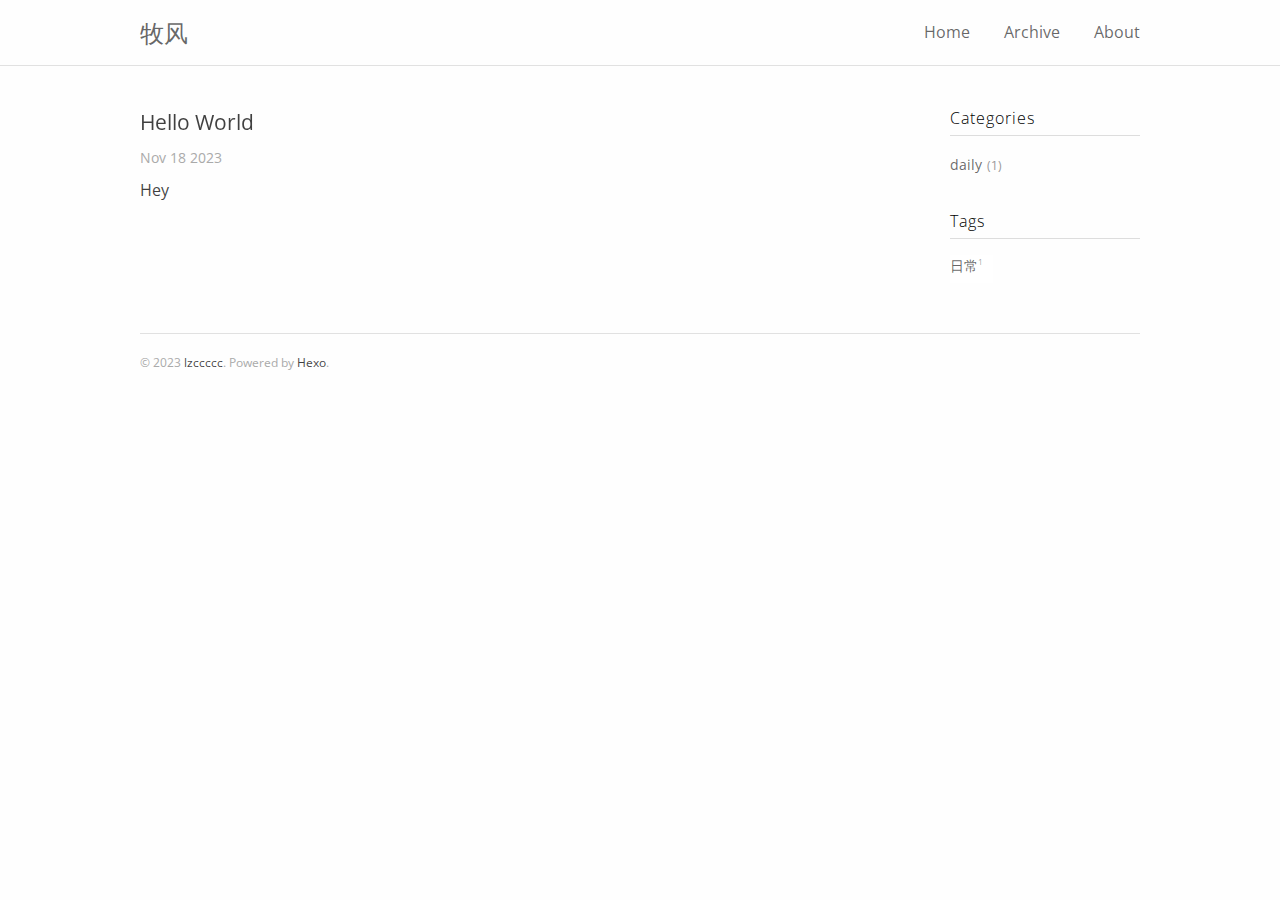
<file: index.html>
<!DOCTYPE html>
<html lang="">
  <head>
    
<meta charset="UTF-8"/>
<meta http-equiv="X-UA-Compatible" content="IE=edge" />
<meta name="viewport" content="width=device-width,user-scalable=no,initial-scale=1,minimum-scale=1,maximum-scale=1">


<meta http-equiv="Cache-Control" content="no-transform" />
<meta http-equiv="Cache-Control" content="no-siteapp" />



  <meta name="description" content="lzccccc"/>








    <link rel="alternate" href="/default" title="牧风" >




    <link rel="shortcut icon" type="image/x-icon" href="/favicon.ico?v=1.1"/>



<link rel="canonical" href="https://lzc.ink/"/>


<meta name="description" content="lzccccc">
<meta property="og:type" content="website">
<meta property="og:title" content="牧风">
<meta property="og:url" content="https://lzc.ink/index.html">
<meta property="og:site_name" content="牧风">
<meta property="og:description" content="lzccccc">
<meta property="og:locale" content="en_US">
<meta property="article:author" content="lzccccc">
<meta name="twitter:card" content="summary">


<link rel="stylesheet" type="text/css" href="/css/style.css?v=1.1"/>
<link href='https://fonts.googleapis.com/css?family=Open+Sans' rel='stylesheet'>





<script type="text/javascript">
  var themeConfig = {
    fancybox: {
      enable: false
    },
  };
</script>




    





    





    <title> 牧风 - lzccccc</title>
  <meta name="generator" content="Hexo 7.0.0"></head>

  <body>
    <div id="main-container">
      <header id="mnh-header"><div class="site-header-inner">
    <h1 class="site-title">
        <a href="/." class="logo">牧风</a>
    </h1>

    <nav id="nav-top">
        
            <ul id="menu-top" class="nav-top-items">
                
                    <li class="menu-item">
                        <a href="/">
                            
                            
                                Home
                            
                        </a>
                    </li>
                
                    <li class="menu-item">
                        <a href="/archives">
                            
                            
                                Archive
                            
                        </a>
                    </li>
                
                    <li class="menu-item">
                        <a href="/about">
                            
                            
                                About
                            
                        </a>
                    </li>
                
                
            </ul>
        
    </nav>

</div>

      </header>
      <div id="mnh-content">
        
    <div id="primary" class="home">
        
            
  <article class="post">
    <header class="post-header">
      <h1 class="post-title">
        
          <a class="post-link" href="/daily/hello-world/">Hello World</a>
        
      </h1>

      <time class="post-time">
          Nov 18 2023
      </time>
    </header>



    
        <div class="post-excerpt post-content">
            
            
              
            

            
              Hey
        </div>
            
          

    
  </article>

        
        
  <nav class="pagination">
    
    
  </nav>

    </div>
    <div id="secondary">
    

    
    <section id="tags" class="widget-area widget_categories">
        <h3 class="widget-title">Categories</h3>
        <ul class="category-list"><li class="category-list-item"><a class="category-list-link" href="/categories/daily/">daily</a><span class="category-list-count">1</span></li></ul>
    </section>


    
    <section id="tags" class="widget-area widget_tags">
        <h3 class="widget-title">Tags</h3>
        <ul class="tag-list" itemprop="keywords"><li class="tag-list-item"><a class="tag-list-link" href="/tags/%E6%97%A5%E5%B8%B8/" rel="tag">日常</a><span class="tag-list-count">1</span></li></ul>
    </section>


</div>


      </div>

      <footer id="mnh-footer"><span class="footer-content-container">
    <span class="footer-item">
        
            &copy;
        
        2023
    </span>
    
        
        <span class="footer-item footer-author">
            <a class="hexo-link" target="_blank" rel="noopener" href="https://github.com/mufengdot">lzccccc</a>.
        </span>
    
    <span class="footer-item powered-by">
        Powered by <a class="hexo-link" target="_blank" rel="noopener" href="https://hexo.io/">Hexo</a>.
    </span>
<!--
    
    
        <span class="footer-item footer-license">
            Licensed under <a class="hexo-link" target="_blank" rel="noopener" href="https://creativecommons.org/licenses/by-nc-sa/4.0/">CC-BY-NC-SA 4.0</a>.
        </span>
    
-->
</span>

      </footer>

      <div class="back-to-top" id="back-to-top">
        <i class="iconfont icon-up"></i>
      </div>
    </div>
    


    


    




  
    <script type="text/javascript" src="/lib/jquery/jquery-3.1.1.min.js"></script>
  

  

    <script type="text/javascript" src="/js/src/theme.js?v=1.1"></script>
<script type="text/javascript" src="/js/src/bootstrap.js?v=1.1"></script>

    

  </body>
</html>
</file>
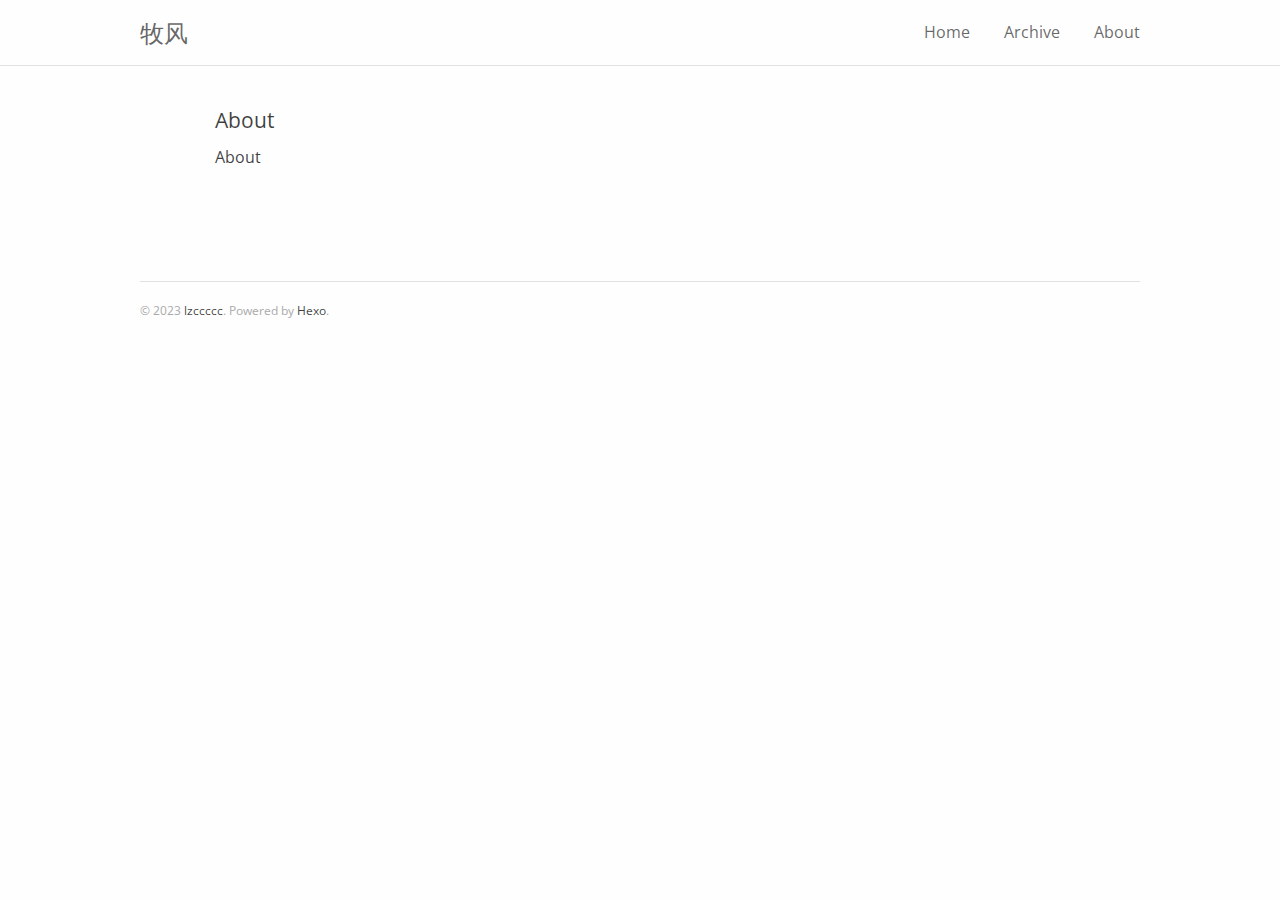
<file: about/index.html>
<!DOCTYPE html>
<html lang="">
  <head>
    
<meta charset="UTF-8"/>
<meta http-equiv="X-UA-Compatible" content="IE=edge" />
<meta name="viewport" content="width=device-width,user-scalable=no,initial-scale=1,minimum-scale=1,maximum-scale=1">


<meta http-equiv="Cache-Control" content="no-transform" />
<meta http-equiv="Cache-Control" content="no-siteapp" />



  <meta name="description" content="About"/>








    <link rel="alternate" href="/default" title="牧风" >




    <link rel="shortcut icon" type="image/x-icon" href="/favicon.ico?v=1.1"/>



<link rel="canonical" href="https://lzc.ink/about/"/>


<meta name="description" content="About">
<meta property="og:type" content="website">
<meta property="og:title" content="About">
<meta property="og:url" content="https://lzc.ink/about/index.html">
<meta property="og:site_name" content="牧风">
<meta property="og:description" content="About">
<meta property="og:locale" content="en_US">
<meta property="article:published_time" content="2023-11-18T14:26:11.000Z">
<meta property="article:modified_time" content="2023-11-18T14:56:36.914Z">
<meta property="article:author" content="lzccccc">
<meta name="twitter:card" content="summary">


<link rel="stylesheet" type="text/css" href="/css/style.css?v=1.1"/>
<link href='https://fonts.googleapis.com/css?family=Open+Sans' rel='stylesheet'>





<script type="text/javascript">
  var themeConfig = {
    fancybox: {
      enable: false
    },
  };
</script>




    





    





    <title> About - 牧风 </title>
  <meta name="generator" content="Hexo 7.0.0"></head>

  <body>
    <div id="main-container">
      <header id="mnh-header"><div class="site-header-inner">
    <h1 class="site-title">
        <a href="/." class="logo">牧风</a>
    </h1>

    <nav id="nav-top">
        
            <ul id="menu-top" class="nav-top-items">
                
                    <li class="menu-item">
                        <a href="/">
                            
                            
                                Home
                            
                        </a>
                    </li>
                
                    <li class="menu-item">
                        <a href="/archives">
                            
                            
                                Archive
                            
                        </a>
                    </li>
                
                    <li class="menu-item">
                        <a href="/about">
                            
                            
                                About
                            
                        </a>
                    </li>
                
                
            </ul>
        
    </nav>

</div>

      </header>
      <div id="mnh-content">
        
    <div id="primary">
        <article class="post">
            <header class="post-header">
                <h1 class="post-title">
                    About
                </h1>
            </header>
            <div class="post-content">
                <p>About</p>

            </div>
        </article>
    </div>

      </div>

      <footer id="mnh-footer"><span class="footer-content-container">
    <span class="footer-item">
        
            &copy;
        
        2023
    </span>
    
        
        <span class="footer-item footer-author">
            <a class="hexo-link" target="_blank" rel="noopener" href="https://github.com/mufengdot">lzccccc</a>.
        </span>
    
    <span class="footer-item powered-by">
        Powered by <a class="hexo-link" target="_blank" rel="noopener" href="https://hexo.io/">Hexo</a>.
    </span>
<!--
    
    
        <span class="footer-item footer-license">
            Licensed under <a class="hexo-link" target="_blank" rel="noopener" href="https://creativecommons.org/licenses/by-nc-sa/4.0/">CC-BY-NC-SA 4.0</a>.
        </span>
    
-->
</span>

      </footer>

      <div class="back-to-top" id="back-to-top">
        <i class="iconfont icon-up"></i>
      </div>
    </div>
    


    


    




  
    <script type="text/javascript" src="/lib/jquery/jquery-3.1.1.min.js"></script>
  

  

    <script type="text/javascript" src="/js/src/theme.js?v=1.1"></script>
<script type="text/javascript" src="/js/src/bootstrap.js?v=1.1"></script>

    

  </body>
</html>
</file>
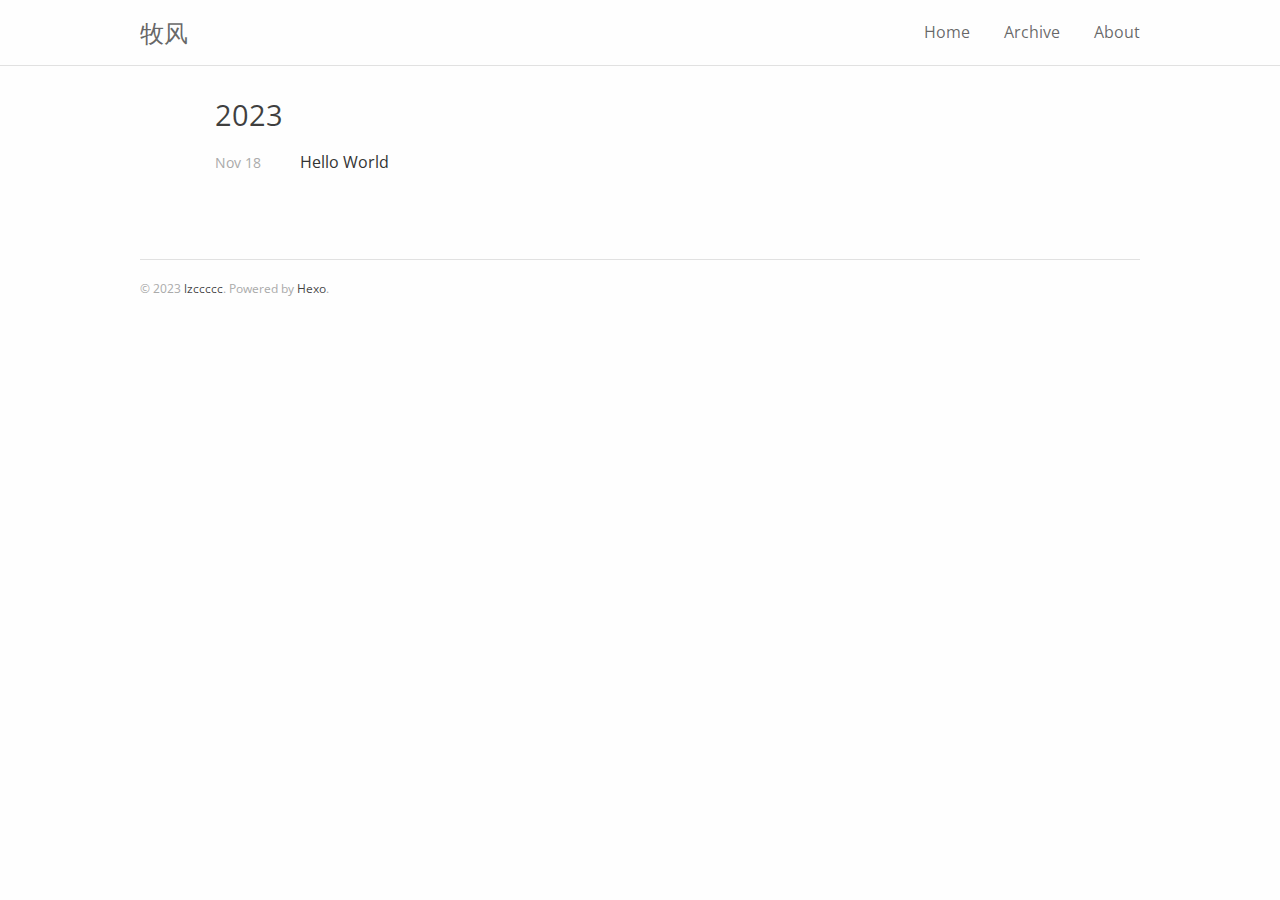
<file: archives/index.html>
<!DOCTYPE html>
<html lang="">
  <head>
    
<meta charset="UTF-8"/>
<meta http-equiv="X-UA-Compatible" content="IE=edge" />
<meta name="viewport" content="width=device-width,user-scalable=no,initial-scale=1,minimum-scale=1,maximum-scale=1">


<meta http-equiv="Cache-Control" content="no-transform" />
<meta http-equiv="Cache-Control" content="no-siteapp" />



  <meta name="description" content="lzccccc"/>








    <link rel="alternate" href="/default" title="牧风" >




    <link rel="shortcut icon" type="image/x-icon" href="/favicon.ico?v=1.1"/>



<link rel="canonical" href="https://lzc.ink/archives/"/>


<meta name="description" content="lzccccc">
<meta property="og:type" content="website">
<meta property="og:title" content="牧风">
<meta property="og:url" content="https://lzc.ink/archives/index.html">
<meta property="og:site_name" content="牧风">
<meta property="og:description" content="lzccccc">
<meta property="og:locale" content="en_US">
<meta property="article:author" content="lzccccc">
<meta name="twitter:card" content="summary">


<link rel="stylesheet" type="text/css" href="/css/style.css?v=1.1"/>
<link href='https://fonts.googleapis.com/css?family=Open+Sans' rel='stylesheet'>





<script type="text/javascript">
  var themeConfig = {
    fancybox: {
      enable: false
    },
  };
</script>




    





    





    <title>
  
    Archives - 牧风
  
</title>
  <meta name="generator" content="Hexo 7.0.0"></head>

  <body>
    <div id="main-container">
      <header id="mnh-header"><div class="site-header-inner">
    <h1 class="site-title">
        <a href="/." class="logo">牧风</a>
    </h1>

    <nav id="nav-top">
        
            <ul id="menu-top" class="nav-top-items">
                
                    <li class="menu-item">
                        <a href="/">
                            
                            
                                Home
                            
                        </a>
                    </li>
                
                    <li class="menu-item">
                        <a href="/archives">
                            
                            
                                Archive
                            
                        </a>
                    </li>
                
                    <li class="menu-item">
                        <a href="/about">
                            
                            
                                About
                            
                        </a>
                    </li>
                
                
            </ul>
        
    </nav>

</div>

      </header>
      <div id="mnh-content">
        
  
<div id="primary">
  <section id="archive" class="archive">
    
      
    

    
      
        
        

        
          
          <div class="collection-title">
            <h2 class="archive-year">2023</h2>
          </div>
        
      

      <div class="archive-post">
        <span class="archive-post-time">
          
            Nov 18
          
        </span>
        <span class="archive-post-title">
          <a href="/daily/hello-world/" class="archive-post-link">
            Hello World
          </a>
        </span>
      </div>
    
  </section>
 </div>

  
  <nav class="pagination">
    
    
  </nav>



      </div>

      <footer id="mnh-footer"><span class="footer-content-container">
    <span class="footer-item">
        
            &copy;
        
        2023
    </span>
    
        
        <span class="footer-item footer-author">
            <a class="hexo-link" target="_blank" rel="noopener" href="https://github.com/mufengdot">lzccccc</a>.
        </span>
    
    <span class="footer-item powered-by">
        Powered by <a class="hexo-link" target="_blank" rel="noopener" href="https://hexo.io/">Hexo</a>.
    </span>
<!--
    
    
        <span class="footer-item footer-license">
            Licensed under <a class="hexo-link" target="_blank" rel="noopener" href="https://creativecommons.org/licenses/by-nc-sa/4.0/">CC-BY-NC-SA 4.0</a>.
        </span>
    
-->
</span>

      </footer>

      <div class="back-to-top" id="back-to-top">
        <i class="iconfont icon-up"></i>
      </div>
    </div>
    


    


    




  
    <script type="text/javascript" src="/lib/jquery/jquery-3.1.1.min.js"></script>
  

  

    <script type="text/javascript" src="/js/src/theme.js?v=1.1"></script>
<script type="text/javascript" src="/js/src/bootstrap.js?v=1.1"></script>

    

  </body>
</html>
</file>
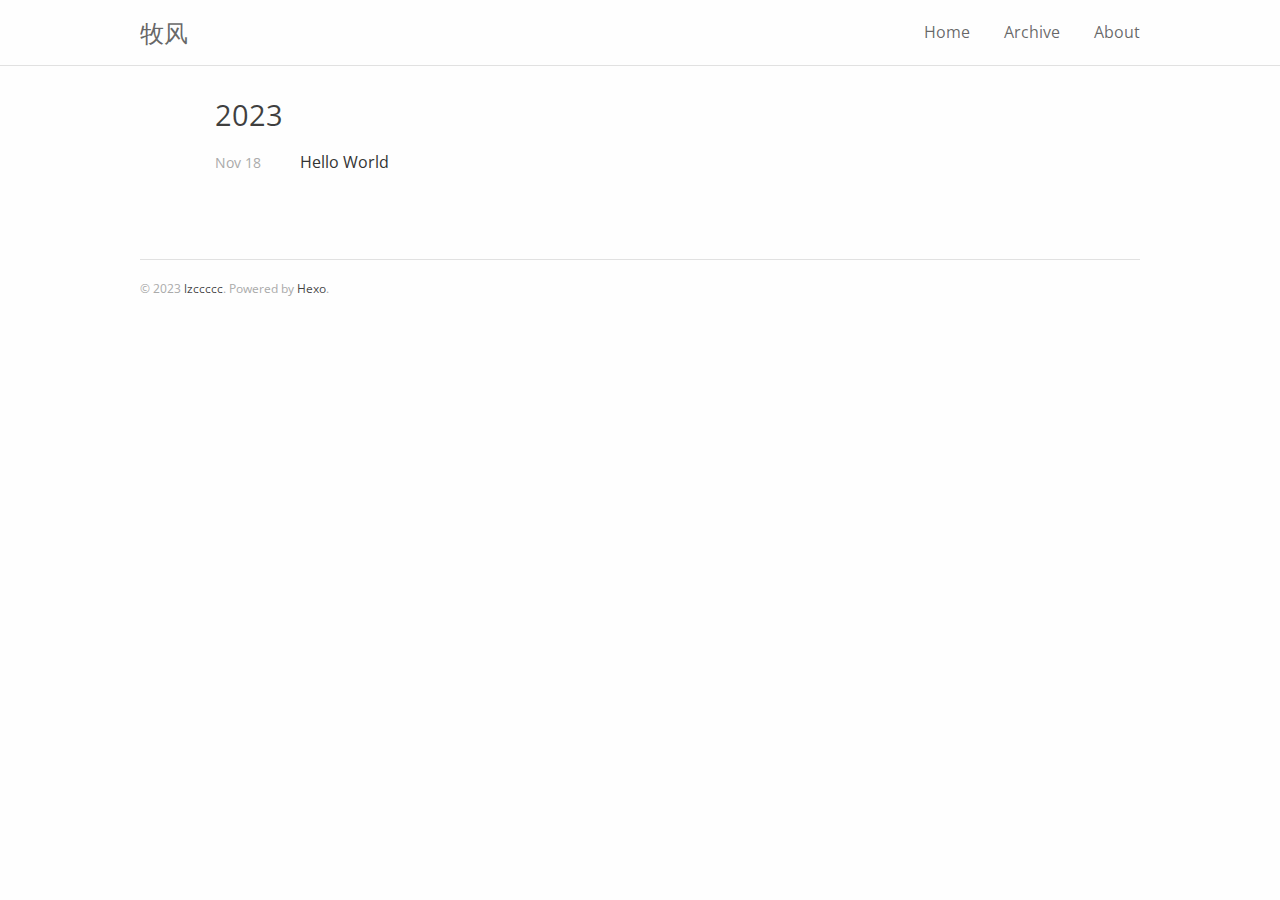
<file: archives/2023/index.html>
<!DOCTYPE html>
<html lang="">
  <head>
    
<meta charset="UTF-8"/>
<meta http-equiv="X-UA-Compatible" content="IE=edge" />
<meta name="viewport" content="width=device-width,user-scalable=no,initial-scale=1,minimum-scale=1,maximum-scale=1">


<meta http-equiv="Cache-Control" content="no-transform" />
<meta http-equiv="Cache-Control" content="no-siteapp" />



  <meta name="description" content="lzccccc"/>








    <link rel="alternate" href="/default" title="牧风" >




    <link rel="shortcut icon" type="image/x-icon" href="/favicon.ico?v=1.1"/>



<link rel="canonical" href="https://lzc.ink/archives/2023/"/>


<meta name="description" content="lzccccc">
<meta property="og:type" content="website">
<meta property="og:title" content="牧风">
<meta property="og:url" content="https://lzc.ink/archives/2023/index.html">
<meta property="og:site_name" content="牧风">
<meta property="og:description" content="lzccccc">
<meta property="og:locale" content="en_US">
<meta property="article:author" content="lzccccc">
<meta name="twitter:card" content="summary">


<link rel="stylesheet" type="text/css" href="/css/style.css?v=1.1"/>
<link href='https://fonts.googleapis.com/css?family=Open+Sans' rel='stylesheet'>





<script type="text/javascript">
  var themeConfig = {
    fancybox: {
      enable: false
    },
  };
</script>




    





    





    <title>
  
    Archives - 牧风
  
</title>
  <meta name="generator" content="Hexo 7.0.0"></head>

  <body>
    <div id="main-container">
      <header id="mnh-header"><div class="site-header-inner">
    <h1 class="site-title">
        <a href="/." class="logo">牧风</a>
    </h1>

    <nav id="nav-top">
        
            <ul id="menu-top" class="nav-top-items">
                
                    <li class="menu-item">
                        <a href="/">
                            
                            
                                Home
                            
                        </a>
                    </li>
                
                    <li class="menu-item">
                        <a href="/archives">
                            
                            
                                Archive
                            
                        </a>
                    </li>
                
                    <li class="menu-item">
                        <a href="/about">
                            
                            
                                About
                            
                        </a>
                    </li>
                
                
            </ul>
        
    </nav>

</div>

      </header>
      <div id="mnh-content">
        
  
<div id="primary">
  <section id="archive" class="archive">
    
      
    

    
      
        
        

        
          
          <div class="collection-title">
            <h2 class="archive-year">2023</h2>
          </div>
        
      

      <div class="archive-post">
        <span class="archive-post-time">
          
            Nov 18
          
        </span>
        <span class="archive-post-title">
          <a href="/daily/hello-world/" class="archive-post-link">
            Hello World
          </a>
        </span>
      </div>
    
  </section>
 </div>

  
  <nav class="pagination">
    
    
  </nav>



      </div>

      <footer id="mnh-footer"><span class="footer-content-container">
    <span class="footer-item">
        
            &copy;
        
        2023
    </span>
    
        
        <span class="footer-item footer-author">
            <a class="hexo-link" target="_blank" rel="noopener" href="https://github.com/mufengdot">lzccccc</a>.
        </span>
    
    <span class="footer-item powered-by">
        Powered by <a class="hexo-link" target="_blank" rel="noopener" href="https://hexo.io/">Hexo</a>.
    </span>
<!--
    
    
        <span class="footer-item footer-license">
            Licensed under <a class="hexo-link" target="_blank" rel="noopener" href="https://creativecommons.org/licenses/by-nc-sa/4.0/">CC-BY-NC-SA 4.0</a>.
        </span>
    
-->
</span>

      </footer>

      <div class="back-to-top" id="back-to-top">
        <i class="iconfont icon-up"></i>
      </div>
    </div>
    


    


    




  
    <script type="text/javascript" src="/lib/jquery/jquery-3.1.1.min.js"></script>
  

  

    <script type="text/javascript" src="/js/src/theme.js?v=1.1"></script>
<script type="text/javascript" src="/js/src/bootstrap.js?v=1.1"></script>

    

  </body>
</html>
</file>
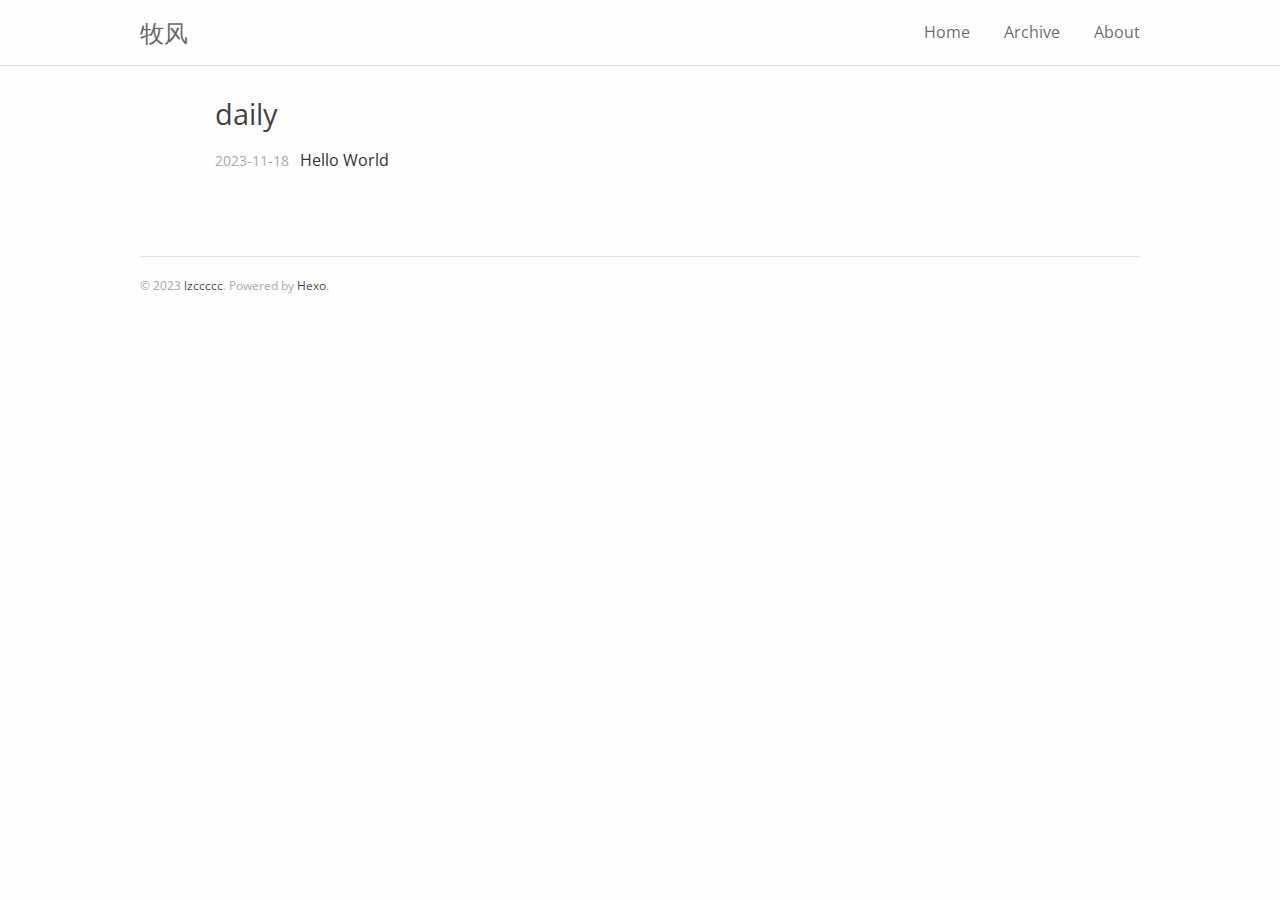
<file: categories/daily/index.html>
<!DOCTYPE html>
<html lang="">
  <head>
    
<meta charset="UTF-8"/>
<meta http-equiv="X-UA-Compatible" content="IE=edge" />
<meta name="viewport" content="width=device-width,user-scalable=no,initial-scale=1,minimum-scale=1,maximum-scale=1">


<meta http-equiv="Cache-Control" content="no-transform" />
<meta http-equiv="Cache-Control" content="no-siteapp" />



  <meta name="description" content="lzccccc"/>








    <link rel="alternate" href="/default" title="牧风" >




    <link rel="shortcut icon" type="image/x-icon" href="/favicon.ico?v=1.1"/>



<link rel="canonical" href="https://lzc.ink/categories/daily/"/>


<meta name="description" content="lzccccc">
<meta property="og:type" content="website">
<meta property="og:title" content="牧风">
<meta property="og:url" content="https://lzc.ink/categories/daily/index.html">
<meta property="og:site_name" content="牧风">
<meta property="og:description" content="lzccccc">
<meta property="og:locale" content="en_US">
<meta property="article:author" content="lzccccc">
<meta name="twitter:card" content="summary">


<link rel="stylesheet" type="text/css" href="/css/style.css?v=1.1"/>
<link href='https://fonts.googleapis.com/css?family=Open+Sans' rel='stylesheet'>





<script type="text/javascript">
  var themeConfig = {
    fancybox: {
      enable: false
    },
  };
</script>




    





    





    <title>
  
    daily - 牧风
  
</title>
  <meta name="generator" content="Hexo 7.0.0"></head>

  <body>
    <div id="main-container">
      <header id="mnh-header"><div class="site-header-inner">
    <h1 class="site-title">
        <a href="/." class="logo">牧风</a>
    </h1>

    <nav id="nav-top">
        
            <ul id="menu-top" class="nav-top-items">
                
                    <li class="menu-item">
                        <a href="/">
                            
                            
                                Home
                            
                        </a>
                    </li>
                
                    <li class="menu-item">
                        <a href="/archives">
                            
                            
                                Archive
                            
                        </a>
                    </li>
                
                    <li class="menu-item">
                        <a href="/about">
                            
                            
                                About
                            
                        </a>
                    </li>
                
                
            </ul>
        
    </nav>

</div>

      </header>
      <div id="mnh-content">
        
  
<div id="primary">
  <section id="archive" class="archive">
    
      
        <div class="archive-title category">
          <h2 class="archive-name">daily</h2>
        </div>
      
    

    
      

      <div class="archive-post">
        <span class="archive-post-time">
          
            2023-11-18
          
        </span>
        <span class="archive-post-title">
          <a href="/daily/hello-world/" class="archive-post-link">
            Hello World
          </a>
        </span>
      </div>
    
  </section>
 </div>

  
  <nav class="pagination">
    
    
  </nav>



      </div>

      <footer id="mnh-footer"><span class="footer-content-container">
    <span class="footer-item">
        
            &copy;
        
        2023
    </span>
    
        
        <span class="footer-item footer-author">
            <a class="hexo-link" target="_blank" rel="noopener" href="https://github.com/mufengdot">lzccccc</a>.
        </span>
    
    <span class="footer-item powered-by">
        Powered by <a class="hexo-link" target="_blank" rel="noopener" href="https://hexo.io/">Hexo</a>.
    </span>
<!--
    
    
        <span class="footer-item footer-license">
            Licensed under <a class="hexo-link" target="_blank" rel="noopener" href="https://creativecommons.org/licenses/by-nc-sa/4.0/">CC-BY-NC-SA 4.0</a>.
        </span>
    
-->
</span>

      </footer>

      <div class="back-to-top" id="back-to-top">
        <i class="iconfont icon-up"></i>
      </div>
    </div>
    


    


    




  
    <script type="text/javascript" src="/lib/jquery/jquery-3.1.1.min.js"></script>
  

  

    <script type="text/javascript" src="/js/src/theme.js?v=1.1"></script>
<script type="text/javascript" src="/js/src/bootstrap.js?v=1.1"></script>

    

  </body>
</html>
</file>
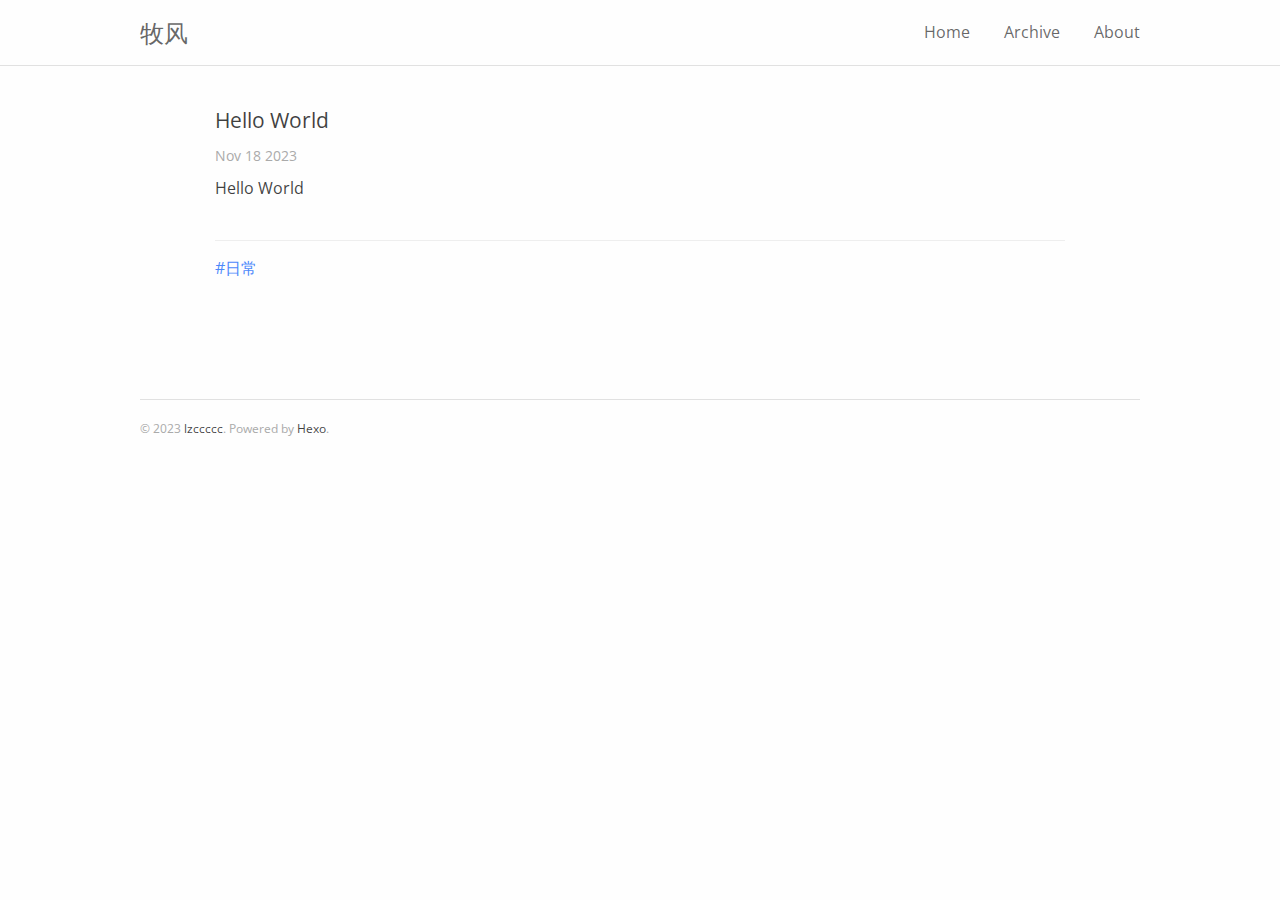
<file: daily/hello-world/index.html>
<!DOCTYPE html>
<html lang="">
  <head>
    
<meta charset="UTF-8"/>
<meta http-equiv="X-UA-Compatible" content="IE=edge" />
<meta name="viewport" content="width=device-width,user-scalable=no,initial-scale=1,minimum-scale=1,maximum-scale=1">


<meta http-equiv="Cache-Control" content="no-transform" />
<meta http-equiv="Cache-Control" content="no-siteapp" />



  <meta name="description" content="Hello World"/>




  <meta name="keywords" content="日常," />





    <link rel="alternate" href="/default" title="牧风" >




    <link rel="shortcut icon" type="image/x-icon" href="/favicon.ico?v=1.1"/>



<link rel="canonical" href="https://lzc.ink/daily/hello-world/"/>


<meta name="description" content="Hey">
<meta property="og:type" content="article">
<meta property="og:title" content="Hello World">
<meta property="og:url" content="https://lzc.ink/daily/hello-world/index.html">
<meta property="og:site_name" content="牧风">
<meta property="og:description" content="Hey">
<meta property="og:locale" content="en_US">
<meta property="article:published_time" content="2023-11-18T15:06:55.000Z">
<meta property="article:modified_time" content="2023-11-20T15:11:35.509Z">
<meta property="article:author" content="lzccccc">
<meta property="article:tag" content="日常">
<meta name="twitter:card" content="summary">


<link rel="stylesheet" type="text/css" href="/css/style.css?v=1.1"/>
<link href='https://fonts.googleapis.com/css?family=Open+Sans' rel='stylesheet'>





<script type="text/javascript">
  var themeConfig = {
    fancybox: {
      enable: false
    },
  };
</script>




    





    





    <title> Hello World - 牧风 </title>
  <meta name="generator" content="Hexo 7.0.0"></head>

  <body>
    <div id="main-container">
      <header id="mnh-header"><div class="site-header-inner">
    <h1 class="site-title">
        <a href="/." class="logo">牧风</a>
    </h1>

    <nav id="nav-top">
        
            <ul id="menu-top" class="nav-top-items">
                
                    <li class="menu-item">
                        <a href="/">
                            
                            
                                Home
                            
                        </a>
                    </li>
                
                    <li class="menu-item">
                        <a href="/archives">
                            
                            
                                Archive
                            
                        </a>
                    </li>
                
                    <li class="menu-item">
                        <a href="/about">
                            
                            
                                About
                            
                        </a>
                    </li>
                
                
            </ul>
        
    </nav>

</div>

      </header>
      <div id="mnh-content">
        
    <div id="primary">
        
  <article class="post">
    <header class="post-header">
      <h1 class="post-title">
        
          Hello World
        
      </h1>

      <time class="post-time">
          Nov 18 2023
      </time>
    </header>



    
            <div class="post-content">
            <p>Hello World</p>

            </div>
          

    
      <footer class="post-footer">
		
		<div class="post-tags">
		  
			<a href="/tags/%E6%97%A5%E5%B8%B8/">日常</a>
		  
		</div>
		

        
        
  <nav class="post-nav">
    
    
  </nav>

        
  <div class="comments" id="comments">
    
  </div>


      </footer>
    
  </article>

    </div>

      </div>

      <footer id="mnh-footer"><span class="footer-content-container">
    <span class="footer-item">
        
            &copy;
        
        2023
    </span>
    
        
        <span class="footer-item footer-author">
            <a class="hexo-link" target="_blank" rel="noopener" href="https://github.com/mufengdot">lzccccc</a>.
        </span>
    
    <span class="footer-item powered-by">
        Powered by <a class="hexo-link" target="_blank" rel="noopener" href="https://hexo.io/">Hexo</a>.
    </span>
<!--
    
    
        <span class="footer-item footer-license">
            Licensed under <a class="hexo-link" target="_blank" rel="noopener" href="https://creativecommons.org/licenses/by-nc-sa/4.0/">CC-BY-NC-SA 4.0</a>.
        </span>
    
-->
</span>

      </footer>

      <div class="back-to-top" id="back-to-top">
        <i class="iconfont icon-up"></i>
      </div>
    </div>
    


    


    




  
    <script type="text/javascript" src="/lib/jquery/jquery-3.1.1.min.js"></script>
  

  

    <script type="text/javascript" src="/js/src/theme.js?v=1.1"></script>
<script type="text/javascript" src="/js/src/bootstrap.js?v=1.1"></script>

    

  </body>
</html>
</file>
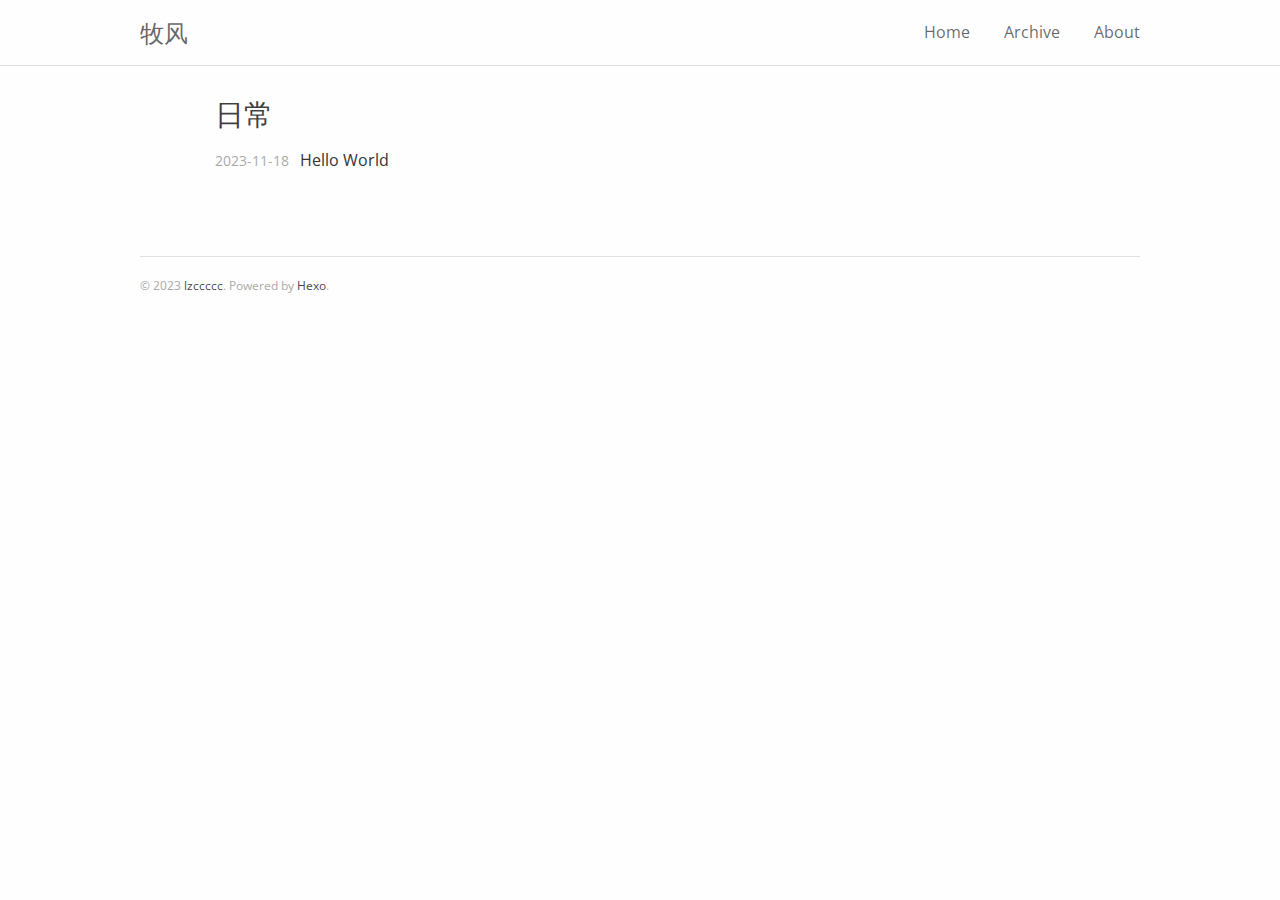
<file: tags/日常/index.html>
<!DOCTYPE html>
<html lang="">
  <head>
    
<meta charset="UTF-8"/>
<meta http-equiv="X-UA-Compatible" content="IE=edge" />
<meta name="viewport" content="width=device-width,user-scalable=no,initial-scale=1,minimum-scale=1,maximum-scale=1">


<meta http-equiv="Cache-Control" content="no-transform" />
<meta http-equiv="Cache-Control" content="no-siteapp" />



  <meta name="description" content="lzccccc"/>








    <link rel="alternate" href="/default" title="牧风" >




    <link rel="shortcut icon" type="image/x-icon" href="/favicon.ico?v=1.1"/>



<link rel="canonical" href="https://lzc.ink/tags/日常/"/>


<meta name="description" content="lzccccc">
<meta property="og:type" content="website">
<meta property="og:title" content="牧风">
<meta property="og:url" content="https://lzc.ink/tags/%E6%97%A5%E5%B8%B8/index.html">
<meta property="og:site_name" content="牧风">
<meta property="og:description" content="lzccccc">
<meta property="og:locale" content="en_US">
<meta property="article:author" content="lzccccc">
<meta name="twitter:card" content="summary">


<link rel="stylesheet" type="text/css" href="/css/style.css?v=1.1"/>
<link href='https://fonts.googleapis.com/css?family=Open+Sans' rel='stylesheet'>





<script type="text/javascript">
  var themeConfig = {
    fancybox: {
      enable: false
    },
  };
</script>




    





    





    <title>
  
    日常 - 牧风
  
</title>
  <meta name="generator" content="Hexo 7.0.0"></head>

  <body>
    <div id="main-container">
      <header id="mnh-header"><div class="site-header-inner">
    <h1 class="site-title">
        <a href="/." class="logo">牧风</a>
    </h1>

    <nav id="nav-top">
        
            <ul id="menu-top" class="nav-top-items">
                
                    <li class="menu-item">
                        <a href="/">
                            
                            
                                Home
                            
                        </a>
                    </li>
                
                    <li class="menu-item">
                        <a href="/archives">
                            
                            
                                Archive
                            
                        </a>
                    </li>
                
                    <li class="menu-item">
                        <a href="/about">
                            
                            
                                About
                            
                        </a>
                    </li>
                
                
            </ul>
        
    </nav>

</div>

      </header>
      <div id="mnh-content">
        
  
<div id="primary">
  <section id="archive" class="archive">
    
      
        <div class="archive-title tag">
          <h2 class="archive-name">日常</h2>
        </div>
      
    

    
      

      <div class="archive-post">
        <span class="archive-post-time">
          
            2023-11-18
          
        </span>
        <span class="archive-post-title">
          <a href="/daily/hello-world/" class="archive-post-link">
            Hello World
          </a>
        </span>
      </div>
    
  </section>
 </div>

  
  <nav class="pagination">
    
    
  </nav>



      </div>

      <footer id="mnh-footer"><span class="footer-content-container">
    <span class="footer-item">
        
            &copy;
        
        2023
    </span>
    
        
        <span class="footer-item footer-author">
            <a class="hexo-link" target="_blank" rel="noopener" href="https://github.com/mufengdot">lzccccc</a>.
        </span>
    
    <span class="footer-item powered-by">
        Powered by <a class="hexo-link" target="_blank" rel="noopener" href="https://hexo.io/">Hexo</a>.
    </span>
<!--
    
    
        <span class="footer-item footer-license">
            Licensed under <a class="hexo-link" target="_blank" rel="noopener" href="https://creativecommons.org/licenses/by-nc-sa/4.0/">CC-BY-NC-SA 4.0</a>.
        </span>
    
-->
</span>

      </footer>

      <div class="back-to-top" id="back-to-top">
        <i class="iconfont icon-up"></i>
      </div>
    </div>
    


    


    




  
    <script type="text/javascript" src="/lib/jquery/jquery-3.1.1.min.js"></script>
  

  

    <script type="text/javascript" src="/js/src/theme.js?v=1.1"></script>
<script type="text/javascript" src="/js/src/bootstrap.js?v=1.1"></script>

    

  </body>
</html>
</file>
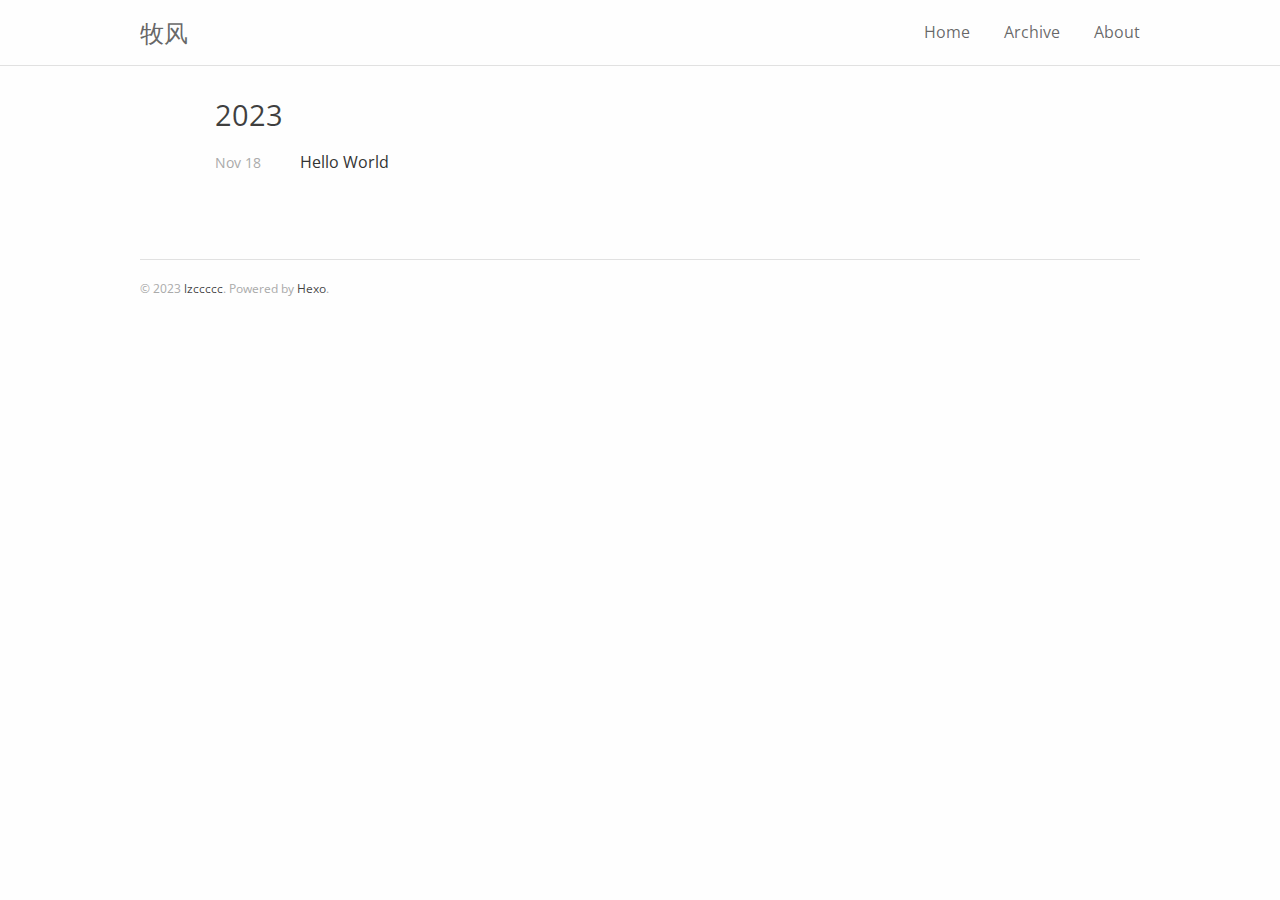
<file: archives/2023/11/index.html>
<!DOCTYPE html>
<html lang="">
  <head>
    
<meta charset="UTF-8"/>
<meta http-equiv="X-UA-Compatible" content="IE=edge" />
<meta name="viewport" content="width=device-width,user-scalable=no,initial-scale=1,minimum-scale=1,maximum-scale=1">


<meta http-equiv="Cache-Control" content="no-transform" />
<meta http-equiv="Cache-Control" content="no-siteapp" />



  <meta name="description" content="lzccccc"/>








    <link rel="alternate" href="/default" title="牧风" >




    <link rel="shortcut icon" type="image/x-icon" href="/favicon.ico?v=1.1"/>



<link rel="canonical" href="https://lzc.ink/archives/2023/11/"/>


<meta name="description" content="lzccccc">
<meta property="og:type" content="website">
<meta property="og:title" content="牧风">
<meta property="og:url" content="https://lzc.ink/archives/2023/11/index.html">
<meta property="og:site_name" content="牧风">
<meta property="og:description" content="lzccccc">
<meta property="og:locale" content="en_US">
<meta property="article:author" content="lzccccc">
<meta name="twitter:card" content="summary">


<link rel="stylesheet" type="text/css" href="/css/style.css?v=1.1"/>
<link href='https://fonts.googleapis.com/css?family=Open+Sans' rel='stylesheet'>





<script type="text/javascript">
  var themeConfig = {
    fancybox: {
      enable: false
    },
  };
</script>




    





    





    <title>
  
    Archives - 牧风
  
</title>
  <meta name="generator" content="Hexo 7.0.0"></head>

  <body>
    <div id="main-container">
      <header id="mnh-header"><div class="site-header-inner">
    <h1 class="site-title">
        <a href="/." class="logo">牧风</a>
    </h1>

    <nav id="nav-top">
        
            <ul id="menu-top" class="nav-top-items">
                
                    <li class="menu-item">
                        <a href="/">
                            
                            
                                Home
                            
                        </a>
                    </li>
                
                    <li class="menu-item">
                        <a href="/archives">
                            
                            
                                Archive
                            
                        </a>
                    </li>
                
                    <li class="menu-item">
                        <a href="/about">
                            
                            
                                About
                            
                        </a>
                    </li>
                
                
            </ul>
        
    </nav>

</div>

      </header>
      <div id="mnh-content">
        
  
<div id="primary">
  <section id="archive" class="archive">
    
      
    

    
      
        
        

        
          
          <div class="collection-title">
            <h2 class="archive-year">2023</h2>
          </div>
        
      

      <div class="archive-post">
        <span class="archive-post-time">
          
            Nov 18
          
        </span>
        <span class="archive-post-title">
          <a href="/daily/hello-world/" class="archive-post-link">
            Hello World
          </a>
        </span>
      </div>
    
  </section>
 </div>

  
  <nav class="pagination">
    
    
  </nav>



      </div>

      <footer id="mnh-footer"><span class="footer-content-container">
    <span class="footer-item">
        
            &copy;
        
        2023
    </span>
    
        
        <span class="footer-item footer-author">
            <a class="hexo-link" target="_blank" rel="noopener" href="https://github.com/mufengdot">lzccccc</a>.
        </span>
    
    <span class="footer-item powered-by">
        Powered by <a class="hexo-link" target="_blank" rel="noopener" href="https://hexo.io/">Hexo</a>.
    </span>
<!--
    
    
        <span class="footer-item footer-license">
            Licensed under <a class="hexo-link" target="_blank" rel="noopener" href="https://creativecommons.org/licenses/by-nc-sa/4.0/">CC-BY-NC-SA 4.0</a>.
        </span>
    
-->
</span>

      </footer>

      <div class="back-to-top" id="back-to-top">
        <i class="iconfont icon-up"></i>
      </div>
    </div>
    


    


    




  
    <script type="text/javascript" src="/lib/jquery/jquery-3.1.1.min.js"></script>
  

  

    <script type="text/javascript" src="/js/src/theme.js?v=1.1"></script>
<script type="text/javascript" src="/js/src/bootstrap.js?v=1.1"></script>

    

  </body>
</html>
</file>
<file: css/style.css>
/*! normalize.css v3.0.2 | MIT License | git.io/normalize */
/**
 * 1. Set default font family to sans-serif.
 * 2. Prevent iOS text size adjust after orientation change, without disabling
 *    user zoom.
 */
html {
  font-family: sans-serif; /* 1 */
  -ms-text-size-adjust: 100%; /* 2 */
  -webkit-text-size-adjust: 100%; /* 2 */
}

/**
 * Remove default margin.
 */
body {
  margin: 0;
}

/* HTML5 display definitions
   ========================================================================== */
/**
 * Correct `block` display not defined for any HTML5 element in IE 8/9.
 * Correct `block` display not defined for `details` or `summary` in IE 10/11
 * and Firefox.
 * Correct `block` display not defined for `main` in IE 11.
 */
article,
aside,
details,
figcaption,
figure,
footer,
header,
hgroup,
main,
menu,
nav,
section,
summary {
  display: block;
}

/**
 * 1. Correct `inline-block` display not defined in IE 8/9.
 * 2. Normalize vertical alignment of `progress` in Chrome, Firefox, and Opera.
 */
audio,
canvas,
progress,
video {
  display: inline-block; /* 1 */
  vertical-align: baseline; /* 2 */
}

/**
 * Prevent modern browsers from displaying `audio` without controls.
 * Remove excess height in iOS 5 devices.
 */
audio:not([controls]) {
  display: none;
  height: 0;
}

/**
 * Address `[hidden]` styling not present in IE 8/9/10.
 * Hide the `template` element in IE 8/9/11, Safari, and Firefox < 22.
 */
[hidden],
template {
  display: none;
}

/* Links
   ========================================================================== */
/**
 * Remove the gray background color from active links in IE 10.
 */
a {
  background-color: transparent;
}

/**
 * Improve readability when focused and also mouse hovered in all browsers.
 */
a:active,
a:hover {
  outline: 0;
}

/* Text-level semantics
   ========================================================================== */
/**
 * Address styling not present in IE 8/9/10/11, Safari, and Chrome.
 */
abbr[title] {
  border-bottom: 1px dotted;
}

/**
 * Address style set to `bolder` in Firefox 4+, Safari, and Chrome.
 */
b,
strong {
  font-weight: bold;
}

/**
 * Address styling not present in Safari and Chrome.
 */
dfn {
  font-style: italic;
}

/**
 * Address variable `h1`&'p' font-size and margin within `section` and `article`
 * contexts in Firefox 4+, Safari, and Chrome.
 */
h1 {
  font-size: 2em;
  margin: 0.67em 0;
}

/**
 * Address styling not present in IE 8/9.
 */
mark {
  background: #ff0;
  color: #000;
}

/**
 * Address inconsistent and variable font size in all browsers.
 */
small {
  font-size: 80%;
}

/**
 * Prevent `sub` and `sup` affecting `line-height` in all browsers.
 */
sub,
sup {
  font-size: 75%;
  line-height: 0;
  position: relative;
  vertical-align: baseline;
}

sup {
  top: -0.5em;
}

sub {
  bottom: -0.25em;
}

/* Embedded content
   ========================================================================== */
/**
 * Remove border when inside `a` element in IE 8/9/10.
 */
img {
  border: 0;
}

/**
 * Correct overflow not hidden in IE 9/10/11.
 */
svg:not(:root) {
  overflow: hidden;
}

/* Grouping content
   ========================================================================== */
/**
 * Address margin not present in IE 8/9 and Safari.
 */
figure {
  margin: 1em 40px;
}

/**
 * Address differences between Firefox and other browsers.
 */
hr {
  margin-top: 52px;
  margin-bottom: 42px;
  display: block;
  border: 0;
  text-align: center;
}

/**
 * Contain overflow in all browsers.
 */
pre {
  overflow: auto;
}

/**
 * Address odd `em`-unit font size rendering in all browsers.
 */
code,
kbd,
pre,
samp {
  font-family: monospace, monospace;
  font-size: 1em;
}

/* Forms
   ========================================================================== */
/**
 * Known limitation: by default, Chrome and Safari on OS X allow very limited
 * styling of `select`, unless a `border` property is set.
 */
/**
 * 1. Correct color not being inherited.
 *    Known issue: affects color of disabled elements.
 * 2. Correct font properties not being inherited.
 * 3. Address margins set differently in Firefox 4+, Safari, and Chrome.
 */
button,
input,
optgroup,
select,
textarea {
  color: inherit; /* 1 */
  font: inherit; /* 2 */
  margin: 0; /* 3 */
}

/**
 * Address `overflow` set to `hidden` in IE 8/9/10/11.
 */
button {
  overflow: visible;
}

/**
 * Address inconsistent `text-transform` inheritance for `button` and `select`.
 * All other form control elements do not inherit `text-transform` values.
 * Correct `button` style inheritance in Firefox, IE 8/9/10/11, and Opera.
 * Correct `select` style inheritance in Firefox.
 */
button,
select {
  text-transform: none;
}

/**
 * 1. Avoid the WebKit bug in Android 4.0.* where (2) destroys native `audio`
 *    and `video` controls.
 * 2. Correct inability to style clickable `input` types in iOS.
 * 3. Improve usability and consistency of cursor style between image-type
 *    `input` and others.
 */
button,
html input[type=button],
input[type=reset],
input[type=submit] {
  -webkit-appearance: button; /* 2 */
  cursor: pointer; /* 3 */
}

/**
 * Re-set default cursor for disabled elements.
 */
button[disabled],
html input[disabled] {
  cursor: default;
}

/**
 * Remove inner padding and border in Firefox 4+.
 */
button::-moz-focus-inner,
input::-moz-focus-inner {
  border: 0;
  padding: 0;
}

/**
 * Address Firefox 4+ setting `line-height` on `input` using `!important` in
 * the UA stylesheet.
 */
input {
  line-height: normal;
}

/**
 * It's recommended that you don't attempt to style these elements.
 * Firefox's implementation doesn't respect box-sizing, padding, or width.
 *
 * 1. Address box sizing set to `content-box` in IE 8/9/10.
 * 2. Remove excess padding in IE 8/9/10.
 */
input[type=checkbox],
input[type=radio] {
  box-sizing: border-box; /* 1 */
  padding: 0; /* 2 */
}

/**
 * Fix the cursor style for Chrome's increment/decrement buttons. For certain
 * `font-size` values of the `input`, it causes the cursor style of the
 * decrement button to change from `default` to `text`.
 */
input[type=number]::-webkit-inner-spin-button,
input[type=number]::-webkit-outer-spin-button {
  height: auto;
}

/**
 * 1. Address `appearance` set to `searchfield` in Safari and Chrome.
 * 2. Address `box-sizing` set to `border-box` in Safari and Chrome
 *    (include `-moz` to future-proof).
 */
input[type=search] {
  -webkit-appearance: textfield; /* 1 */
  -moz-box-sizing: content-box;
  -webkit-box-sizing: content-box; /* 2 */
  box-sizing: content-box;
}

/**
 * Remove inner padding and search cancel button in Safari and Chrome on OS X.
 * Safari (but not Chrome) clips the cancel button when the search input has
 * padding (and `textfield` appearance).
 */
input[type=search]::-webkit-search-cancel-button,
input[type=search]::-webkit-search-decoration {
  -webkit-appearance: none;
}

/**
 * Define consistent border, margin, and padding.
 */
fieldset {
  border: 1px solid #c0c0c0;
  margin: 0 2px;
  padding: 0.35em 0.625em 0.75em;
}

/**
 * 1. Correct `color` not being inherited in IE 8/9/10/11.
 * 2. Remove padding so people aren't caught out if they zero out fieldsets.
 */
legend {
  border: 0; /* 1 */
  padding: 0; /* 2 */
}

/**
 * Remove default vertical scrollbar in IE 8/9/10/11.
 */
textarea {
  overflow: auto;
}

/**
 * Don't inherit the `font-weight` (applied by a rule above).
 * NOTE: the default cannot safely be changed in Chrome and Safari on OS X.
 */
optgroup {
  font-weight: bold;
}

/* Tables
   ========================================================================== */
/**
 * Remove most spacing between table cells.
 */
table {
  border-collapse: collapse;
  border-spacing: 0;
}

td,
th {
  padding: 0;
}

sup {
  font-size: 0.6em;
  opacity: 0.6;
}

p {
  text-align: justify;
}

html {
  font-size: 16px;
  box-sizing: border-box;
}

body {
  padding: 0;
  margin: 0;
  font-family: "Open Sans", "PingFang SC", "Hiragino Sans GB", "Microsoft Yahei", "Microsoft Jhenghei", sans-serif;
  font-weight: 400;
  -webkit-font-smoothing: antialiased;
  -moz-osx-font-smoothing: grayscale;
  line-height: 1.5;
  color: rgba(0, 0, 0, 0.75);
  background: #fefefe;
  scroll-behavior: smooth;
  vertical-align: baseline;
}

img {
  max-width: 100%;
  height: auto;
  display: inline-block;
  vertical-align: middle;
}

a {
  color: rgba(0, 0, 0, 0.75);
  text-decoration: none;
}

h1 {
  font-size: 1.5rem;
  font-family: "Open Sans", "PingFang SC", "Hiragino Sans GB", "Microsoft Yahei", "Microsoft Jhenghei", sans-serif;
}

h2 {
  font-size: 1.4rem;
  font-family: "Open Sans", "PingFang SC", "Hiragino Sans GB", "Microsoft Yahei", "Microsoft Jhenghei", sans-serif;
}

h3 {
  font-size: 1.3rem;
  font-family: "Open Sans", "PingFang SC", "Hiragino Sans GB", "Microsoft Yahei", "Microsoft Jhenghei", sans-serif;
}

h4 {
  font-size: 1.2rem;
  font-family: "Open Sans", "PingFang SC", "Hiragino Sans GB", "Microsoft Yahei", "Microsoft Jhenghei", sans-serif;
}

h5 {
  font-size: 1.1rem;
  font-family: "Open Sans", "PingFang SC", "Hiragino Sans GB", "Microsoft Yahei", "Microsoft Jhenghei", sans-serif;
}

h6 {
  font-size: 1rem;
  font-family: "Open Sans", "PingFang SC", "Hiragino Sans GB", "Microsoft Yahei", "Microsoft Jhenghei", sans-serif;
}

.content-wrapper {
  padding: 0 20px;
}

.video-container {
  position: relative;
  padding-bottom: 56.25%; /* 16:9 */
  padding-top: 25px;
  height: 0;
}

.video-container iframe {
  position: absolute;
  top: 0;
  left: 0;
  width: 100%;
  height: 100%;
}

.btn {
  display: inline-block;
  padding: 5px 10px;
  font-size: 14px;
  margin-top: 1em;
  color: rgba(0, 0, 0, 0.75);
  background: #fff;
  border: 1px solid rgba(0, 0, 0, 0.75);
  text-decoration: none;
}

p {
  margin: 0 0 20px 0;
}

#mnh-content {
  margin: 0 auto;
  width: 90%;
  max-width: 1000px;
}

#primary.home {
  width: 73%;
  float: left;
}

#primary {
  max-width: 850px;
  margin: 0 auto;
}

@media only screen and (max-width: 750px) {
  .site-header-inner, .content {
    width: 90%;
  }
  #secondary {
    display: none;
  }
  #primary.home {
    width: 100%;
  }
}
#main-container {
  display: flex;
  flex-direction: column;
}

.header {
  padding: 20px 20px;
}
.header:before, .header:after {
  content: " ";
  display: table;
}
.header:after {
  clear: both;
}

@media only screen and (max-width: 750px) {
  .header {
    padding: 20px 0 0;
    text-align: center;
  }
}
#mnh-header {
  z-index: 9;
  top: 0;
  right: 0;
  left: 0;
  border-bottom: 1px solid #e1e1e1;
}

.site-header-inner {
  height: 65px;
  line-height: 65px;
  max-width: 1000px;
  margin: 0 auto;
  width: 90%;
}

.site-title {
  text-align: left;
  display: inline-block;
  margin: 0 auto;
  font-weight: 400;
  font-size: 24px;
  color: rgba(0, 0, 0, 0.7);
}
.site-title a {
  color: rgba(0, 0, 0, 0.6);
}

#nav-top {
  float: right;
}
#nav-top .nav-top-items {
  list-style: none;
  padding-left: 0px;
  margin: 0 auto;
}
#nav-top .nav-top-items .menu-item {
  font-size: 16px;
  margin-left: 30px;
  display: inline-block;
}
#nav-top .nav-top-items .menu-item a {
  color: rgba(0, 0, 0, 0.6);
}

.posts {
  margin-bottom: 20px;
  border-bottom: 1px solid #eee;
}

.post {
  padding: 40px 0;
}
.post + .post {
  border-top: 1px solid #eee;
}
.post .post-excerpt img {
  padding-top: 0.5em;
}
.post .post-header .post-title {
  margin: 0 0 10px;
  line-height: 1.4;
  font-size: 1.3em;
  font-weight: 400;
  font-family: "Open Sans", "PingFang SC", "Hiragino Sans GB", "Microsoft Yahei", "Microsoft Jhenghei", sans-serif;
}
.post .post-header .post-link {
  display: inline-block;
  vertical-align: middle;
  transform: translateZ(0);
  backface-visibility: hidden;
  box-shadow: 0 0 1px transparent;
  position: relative;
  overflow: hidden;
}
.post .post-header .post-link.active:before, .post .post-header .post-link:active:before, .post .post-header .post-link:focus:before, .post .post-header .post-link:hover:before {
  right: 0;
  left: 0;
}
.post .post-time {
  color: #aaa;
  display: block;
  font-size: 14px;
  margin-bottom: 10px;
}
.post .post-excerpt p {
  margin: 0 0 16px;
}
.post .post-content {
  margin-bottom: 40px;
}
.post .post-content h1 {
  font-size: 1.3em;
  font-weight: 400;
  font-family: "Open Sans", "PingFang SC", "Hiragino Sans GB", "Microsoft Yahei", "Microsoft Jhenghei", sans-serif;
  margin-top: 1.2em;
}
.post .post-content h2 {
  font-size: 1.3em;
  font-weight: 400;
  font-family: "Open Sans", "PingFang SC", "Hiragino Sans GB", "Microsoft Yahei", "Microsoft Jhenghei", sans-serif;
  margin-top: 1.2em;
}
.post .post-content h3 {
  font-size: 1.3em;
  font-weight: 400;
  font-family: "Open Sans", "PingFang SC", "Hiragino Sans GB", "Microsoft Yahei", "Microsoft Jhenghei", sans-serif;
  margin-top: 1.2em;
}
.post .post-content h4 {
  font-size: 1.3em;
  font-weight: 400;
  font-family: "Open Sans", "PingFang SC", "Hiragino Sans GB", "Microsoft Yahei", "Microsoft Jhenghei", sans-serif;
  margin-top: 1.2em;
}
.post .post-content h5 {
  font-size: 1.3em;
  font-weight: 400;
  font-family: "Open Sans", "PingFang SC", "Hiragino Sans GB", "Microsoft Yahei", "Microsoft Jhenghei", sans-serif;
  margin-top: 1.2em;
}
.post .post-content h6 {
  font-size: 1.3em;
  font-weight: 400;
  font-family: "Open Sans", "PingFang SC", "Hiragino Sans GB", "Microsoft Yahei", "Microsoft Jhenghei", sans-serif;
  margin-top: 1.2em;
}
.post .post-content .headerlink:hover {
  border-bottom: 0;
}
.post .post-content .headerlink::before {
  margin-right: 5px;
  font-size: 1.1em;
  color: #4D89FB;
}
.post .post-content a {
  color: #4D89FB;
  word-break: break-all;
}
.post .post-content a:hover {
  border-bottom: 1px solid #4D89FB;
}
.post .post-content a.fancybox {
  border: 0;
}
.post .post-content blockquote {
  margin: 2em 0;
  padding-left: 10px;
  position: relative;
  color: rgba(0, 0, 0, 0.6);
  background-color: #fff;
  border-left: 2px solid #aaa;
}
.post .post-content blockquote p {
  margin: 0;
}
.post .post-content img {
  display: inline-block;
  max-width: 100%;
}
.post .post-content > table {
  max-width: 100%;
  margin: 10px 0;
  border-spacing: 0;
}
.post .post-content > table th, .post .post-content > table td {
  padding: 5px 15px;
  border: 1px double #f0f0f0;
  text-align: left;
}
.post .post-content code, .post .post-content pre {
  padding: 7px;
  font-size: 13px;
  font-family: "Open Sans", "PingFang SC", "Hiragino Sans GB", "Microsoft Yahei", "Microsoft Jhenghei", sans-serif;
  background: #F8F8F8;
}
.post .post-content code {
  padding: 3px 5px;
  color: #000;
}
.post .post-content .highlight {
  margin: 1em 0;
  overflow-x: auto;
  box-shadow: 1px 1px 2px rgba(0, 0, 0, 0.125);
}
.post .post-content .highlight table {
  position: relative;
}
.post .post-content .highlight table::after {
  position: absolute;
  top: 0;
  right: 0;
  left: 0;
  padding: 2px 7px;
  font-size: 13px;
  font-weight: bold;
  color: #cacaca;
  background: #f0f0f0;
  content: "Code";
}
.post .post-content .highlight.html > ::after {
  content: "HTML";
}
.post .post-content .highlight.js > ::after {
  content: "JavaScript";
}
.post .post-content .highlight.bash > ::after {
  content: "Bash";
}
.post .post-content .highlight.css > ::after {
  content: "CSS";
}
.post .post-content .highlight.scss > ::after {
  content: "Scss";
}
.post .post-content .highlight.java > ::after {
  content: "Java";
}
.post .post-content .highlight.xml > ::after {
  content: "XML";
}
.post .post-content .highlight.python > ::after {
  content: "Python";
}
.post .post-content .highlight.json > ::after {
  content: "JSON";
}
.post .post-content .highlight.swift > ::after {
  content: "Swift";
}
.post .post-content .highlight.ruby > ::after {
  content: "Ruby";
}
.post .post-content .highlight.php > ::after {
  content: "PHP";
}
.post .post-content .highlight.c > ::after {
  content: "C";
}
.post .post-content .highlight.cpp > ::after {
  content: "C++";
}
.post .post-content .highlight.scheme > ::after {
  content: "Scheme";
}
.post .post-content .highlight.objectivec > ::after {
  content: "Objective-C";
}
.post .post-content .highlight.yml > ::after {
  content: "YAML";
}
.post .post-content .highlight.stylus > ::after {
  content: "Stylus";
}
.post .post-content .highlight .code pre {
  margin: 0;
  padding: 30px 10px 10px;
}
.post .post-content .highlight .gutter {
  width: 10px;
  color: #cacaca;
}
.post .post-content .highlight .gutter pre {
  margin: 0;
  padding: 30px 7px 10px;
}
.post .post-content .highlight .line {
  height: 20px;
}
.post .post-content .highlight table, .post .post-content .highlight tr, .post .post-content .highlight td {
  margin: 0;
  padding: 0;
  width: 100%;
  border-collapse: collapse;
}
.post .post-content .highlight .code .comment,
.post .post-content .highlight .code .quote {
  color: #93a1a1;
}
.post .post-content .highlight .code .keyword,
.post .post-content .highlight .code .selector-tag,
.post .post-content .highlight .code .addition {
  color: #859900;
}
.post .post-content .highlight .code .number,
.post .post-content .highlight .code .string,
.post .post-content .highlight .code .meta .meta-string,
.post .post-content .highlight .code .literal,
.post .post-content .highlight .code .doctag,
.post .post-content .highlight .code .regexp {
  color: #2aa198;
}
.post .post-content .highlight .code .attribute,
.post .post-content .highlight .code .attr,
.post .post-content .highlight .code .variable,
.post .post-content .highlight .code .template-variable,
.post .post-content .highlight .code .class .title,
.post .post-content .highlight .code .type {
  color: #b58900;
}
.post .post-content .highlight .code .symbol,
.post .post-content .highlight .code .bullet,
.post .post-content .highlight .code .subst,
.post .post-content .highlight .code .meta,
.post .post-content .highlight .code .meta .keyword,
.post .post-content .highlight .code .selector-attr,
.post .post-content .highlight .code .selector-pseudo,
.post .post-content .highlight .code .link {
  color: #cb4b16;
}
.post .post-content .highlight .code .built_in,
.post .post-content .highlight .code .deletion {
  color: #dc322f;
}
.post .post-content .read-more .read-more-link {
  color: #4D89FB;
  font-size: 1.1em;
  font-family: "Open Sans", "PingFang SC", "Hiragino Sans GB", "Microsoft Yahei", "Microsoft Jhenghei", sans-serif;
}
.post .post-content .read-more .read-more-link:hover {
  border-bottom: 1px solid #4D89FB;
}
.post .post-footer {
  margin-top: 20px;
  border-top: 1px solid #eee;
  font-family: "Open Sans", "PingFang SC", "Hiragino Sans GB", "Microsoft Yahei", "Microsoft Jhenghei", sans-serif;
}
.post .post-footer .post-tags {
  padding: 15px 0;
}
.post .post-footer .post-tags a {
  margin-right: 5px;
  color: #4D89FB;
  word-break: break-all;
}
.post .post-footer .post-tags a::before {
  content: "#";
}
.post .post-footer .post-nav {
  margin: 1em 0;
}
.post .post-footer .post-nav:before, .post .post-footer .post-nav:after {
  content: " ";
  display: table;
}
.post .post-footer .post-nav:after {
  clear: both;
}
.post .post-footer .post-nav .prev,
.post .post-footer .post-nav .next {
  font-weight: 400;
  font-size: 16px;
  color: rgba(0, 0, 0, 0.75);
  font-family: "Open Sans", "PingFang SC", "Hiragino Sans GB", "Microsoft Yahei", "Microsoft Jhenghei", sans-serif;
  transition-property: transform;
  transition-timing-function: ease-out;
  transition-duration: 0.3s;
}
.post .post-footer .post-nav .prev {
  float: left;
}
.post .post-footer .post-nav .prev:hover {
  color: #4D89FB;
  transform: translateX(-4px);
}
.post .post-footer .post-nav .next {
  float: right;
}
.post .post-footer .post-nav .next:hover {
  color: #4D89FB;
  transform: translateX(4px);
}
.post .post-footer .post-nav .nav-mobile {
  display: none;
}
@media only screen and (max-width: 750px) {
  .post .post-footer .post-nav .nav-default {
    display: none;
  }
  .post .post-footer .post-nav .nav-mobile {
    display: inline;
  }
}

.pagination {
  padding-bottom: 1.2em;
}
.pagination:before, .pagination:after {
  content: " ";
  display: table;
}
.pagination:after {
  clear: both;
}
.pagination .prev,
.pagination .next {
  font-weight: 400;
  font-size: 16px;
  font-family: "Open Sans", "PingFang SC", "Hiragino Sans GB", "Microsoft Yahei", "Microsoft Jhenghei", sans-serif;
  transition-property: transform;
  transition-timing-function: ease-out;
  transition-duration: 0.3s;
}
.pagination .prev {
  float: left;
}
.pagination .prev:hover {
  color: #4D89FB;
  transform: translateX(-4px);
}
.pagination .next {
  float: right;
}
.pagination .next:hover {
  color: #4D89FB;
  transform: translateX(4px);
}

#secondary {
  width: 19%;
  float: right;
  padding-top: 40px;
  color: rgba(0, 0, 0, 0.6);
}
#secondary ol, #secondary ul {
  list-style: none;
}

.widget-area {
  font-size: 14px;
}
.widget-area ul {
  padding-left: 0;
}
.widget-area h3 {
  margin-top: 0;
  color: #000;
}
.widget-area .widget-title {
  font-size: 16px;
  letter-spacing: 1px;
  padding-bottom: 5px;
  font-weight: 300;
  border-bottom: 1px solid #ddd;
}
.widget-area .category-list-item {
  line-height: 1.9;
}
.widget-area .category-list-item .category-list-link {
  color: rgba(0, 0, 0, 0.6);
}
.widget-area .category-list-item .category-list-count {
  padding-left: 5px;
  color: #999;
  font-size: 0.85em;
}
.widget-area .category-list-item .category-list-count:before {
  content: "(";
}
.widget-area .category-list-item .category-list-count:after {
  content: ")";
}

.widget-area + .widget-area {
  margin-top: 30px;
}

.widget_tags .tag-list-item {
  padding: 0 10px 7px 0;
  font-size: 14px;
  text-transform: uppercase;
  border: 1px solid #ff;
  display: inline-block;
  background: #fff;
}
.widget_tags .tag-list-item .tag-list-link {
  color: rgba(0, 0, 0, 0.6);
}
.widget_tags .tag-list-count {
  vertical-align: super;
  font-size: 0.6em;
  opacity: 0.6;
  top: -0.5em;
}

.footer {
  margin-top: 2em;
}

#mnh-footer {
  width: 90%;
  margin: 32px auto 0;
  padding: 20px 0;
  border-top: 1px solid #e1e1e1;
  color: #aaa;
  font-size: 12px;
  max-width: 1000px;
  display: block;
  overflow: hidden;
}

.archive {
  margin: 2em 0px;
  line-height: 1.6;
}
.archive .archive-post + .collection-title {
  margin-top: 30px;
}
.archive .archive-title {
  font-family: "Open Sans", "PingFang SC", "Hiragino Sans GB", "Microsoft Yahei", "Microsoft Jhenghei", sans-serif;
}
.archive .archive-title.tag, .archive .archive-title.category {
  margin: 15px 0;
}
.archive .archive-title .archive-name {
  margin: 0;
  display: inline-block;
  font-weight: 400;
  font-size: 29px;
  line-height: 31px;
}
.archive .collection-title {
  font-family: "Open Sans", "PingFang SC", "Hiragino Sans GB", "Microsoft Yahei", "Microsoft Jhenghei", sans-serif;
  font-size: 29px;
}
.archive .collection-title .archive-year {
  margin: 18px 0;
  font-weight: 400;
  font-size: 29px;
  line-height: 34px;
}
.archive .archive-post {
  margin: 15px 0;
}
.archive .archive-post .archive-post-time {
  float: left;
  overflow: hidden;
  color: #aaa;
  font-size: 14px;
  line-height: 25px;
  display: block;
}
.archive .archive-post .archive-post-title {
  margin-left: 85px;
  display: block;
}
.archive .archive-post .archive-post-title .archive-post-link {
  color: rgb(51, 51, 51);
}
.archive .archive-post::first-child {
  margin-top: 20px;
}
.archive .archive-post:hover {
  transition: 0.2s ease-out;
  transform: translateX(4px);
}
.archive .archive-post:hover .archive-post-time {
  color: #4D89FB;
}
.archive .archive-post:hover .archive-post-title .archive-post-link {
  color: #4D89FB;
}

.tag-cloud {
  margin: 2em 0 3em;
  text-align: center;
  font-family: "Open Sans", "PingFang SC", "Hiragino Sans GB", "Microsoft Yahei", "Microsoft Jhenghei", sans-serif;
}
.tag-cloud .tag-cloud-title {
  display: inline-block;
  font-size: 18px;
  color: #4D89FB;
  border-bottom: 2px solid #4D89FB;
}
.tag-cloud .tag-cloud-tags {
  margin: 10px 0;
}
.tag-cloud .tag-cloud-tags a {
  display: inline-block;
  position: relative;
  margin: 5px 10px;
  word-wrap: break-word;
  transition-duration: 0.2s;
  transition-property: transform;
  transition-timing-function: ease-out;
}
.tag-cloud .tag-cloud-tags a:active, .tag-cloud .tag-cloud-tags a:focus, .tag-cloud .tag-cloud-tags a:hover {
  color: #4D89FB;
  transform: scale(1.1);
}

.categories {
  margin: 2em 0 3em;
  text-align: center;
  font-family: "Open Sans", "PingFang SC", "Hiragino Sans GB", "Microsoft Yahei", "Microsoft Jhenghei", sans-serif;
}
.categories .categories-title {
  display: inline-block;
  font-size: 18px;
  color: #4D89FB;
  border-bottom: 2px solid #4D89FB;
}
.categories .categories-tags {
  margin: 10px 0;
}
.categories .categories-tags .category-link {
  display: inline-block;
  position: relative;
  margin: 5px 10px;
  word-wrap: break-word;
  transition-duration: 0.2s;
  transition-property: transform;
  transition-timing-function: ease-out;
}
.categories .categories-tags .category-link .category-count {
  display: inline-block;
  position: relative;
  top: -8px;
  right: -2px;
  color: #4D89FB;
  font-size: 12px;
}
.categories .categories-tags .category-link:active, .categories .categories-tags .category-link:focus, .categories .categories-tags .category-link:hover {
  color: #4D89FB;
  transform: scale(1.1);
}

@font-face {
  font-family: "iconfont"; /* project id 96542 */
  src: url("//at.alicdn.com/t/font_8gx15cdpiaz41jor.eot");
  src: url("//at.alicdn.com/t/font_8gx15cdpiaz41jor.eot?#iefix") format("embedded-opentype"), url("//at.alicdn.com/t/font_8gx15cdpiaz41jor.woff") format("woff"), url("//at.alicdn.com/t/font_8gx15cdpiaz41jor.ttf") format("truetype"), url("//at.alicdn.com/t/font_8gx15cdpiaz41jor.svg#iconfont") format("svg");
}
.iconfont {
  font-family: "iconfont" !important;
  font-style: normal;
  -webkit-font-smoothing: antialiased;
  -webkit-text-stroke-width: 0.2px;
  -moz-osx-font-smoothing: grayscale;
  cursor: pointer;
}

.icon-linkedin:before {
  content: "\e60d";
  position: relative;
  top: -2px;
}

.icon-twitter:before {
  content: "\e600";
}

.icon-weibo:before {
  content: "\e602";
}

.icon-stack-overflow:before {
  content: "\e603";
  font-size: 0.85em;
  position: relative;
  top: -4px;
}

.icon-email:before {
  content: "\e605";
  position: relative;
  top: -2px;
}

.icon-facebook:before {
  content: "\e601";
  font-size: 0.95em;
  position: relative;
  top: -2px;
}

.icon-github:before {
  content: "\e606";
  position: relative;
  top: -3px;
}

.icon-rss:before {
  content: "\e604";
}

.icon-google:before {
  content: "\e609";
}

.icon-zhihu:before {
  content: "\e607";
  font-size: 0.9em;
  position: relative;
  top: -2px;
}

.icon-heart:before {
  content: "\e608";
}

.icon-right:before {
  content: "\e60a";
}

.icon-left:before {
  content: "\e60b";
}

.icon-up:before {
  content: "\e60c";
}

.icon-search:before {
  content: "\e60e";
}

.icon-close:before {
  content: "\e60f";
}

.back-to-top {
  display: none;
  position: fixed;
  right: 20px;
  bottom: 20px;
  transition-property: transform;
  transition-timing-function: ease-out;
  transition-duration: 0.3s;
  z-index: 10;
}
.back-to-top:hover {
  transform: translateY(-5px);
}

@media only screen and (max-width: 750px) {
  .back-to-top {
    display: none !important;
  }
}
.search-container-mask {
  position: absolute;
  top: 0;
  left: 0;
  right: 0;
  bottom: 0;
  width: 100vw;
  height: 100vh;
  background: rgba(0, 0, 0, 0.3);
  z-index: 999;
  display: none;
}
.search-container-mask.active {
  display: block;
}
.search-container-mask .search-container .panel-block a {
  color: #363636;
  width: 100%;
}
.search-container-mask .search-container .panel-block em {
  background: rgba(84, 104, 255, 0.1);
  color: #5468ff;
  font-style: normal;
}
</file>
